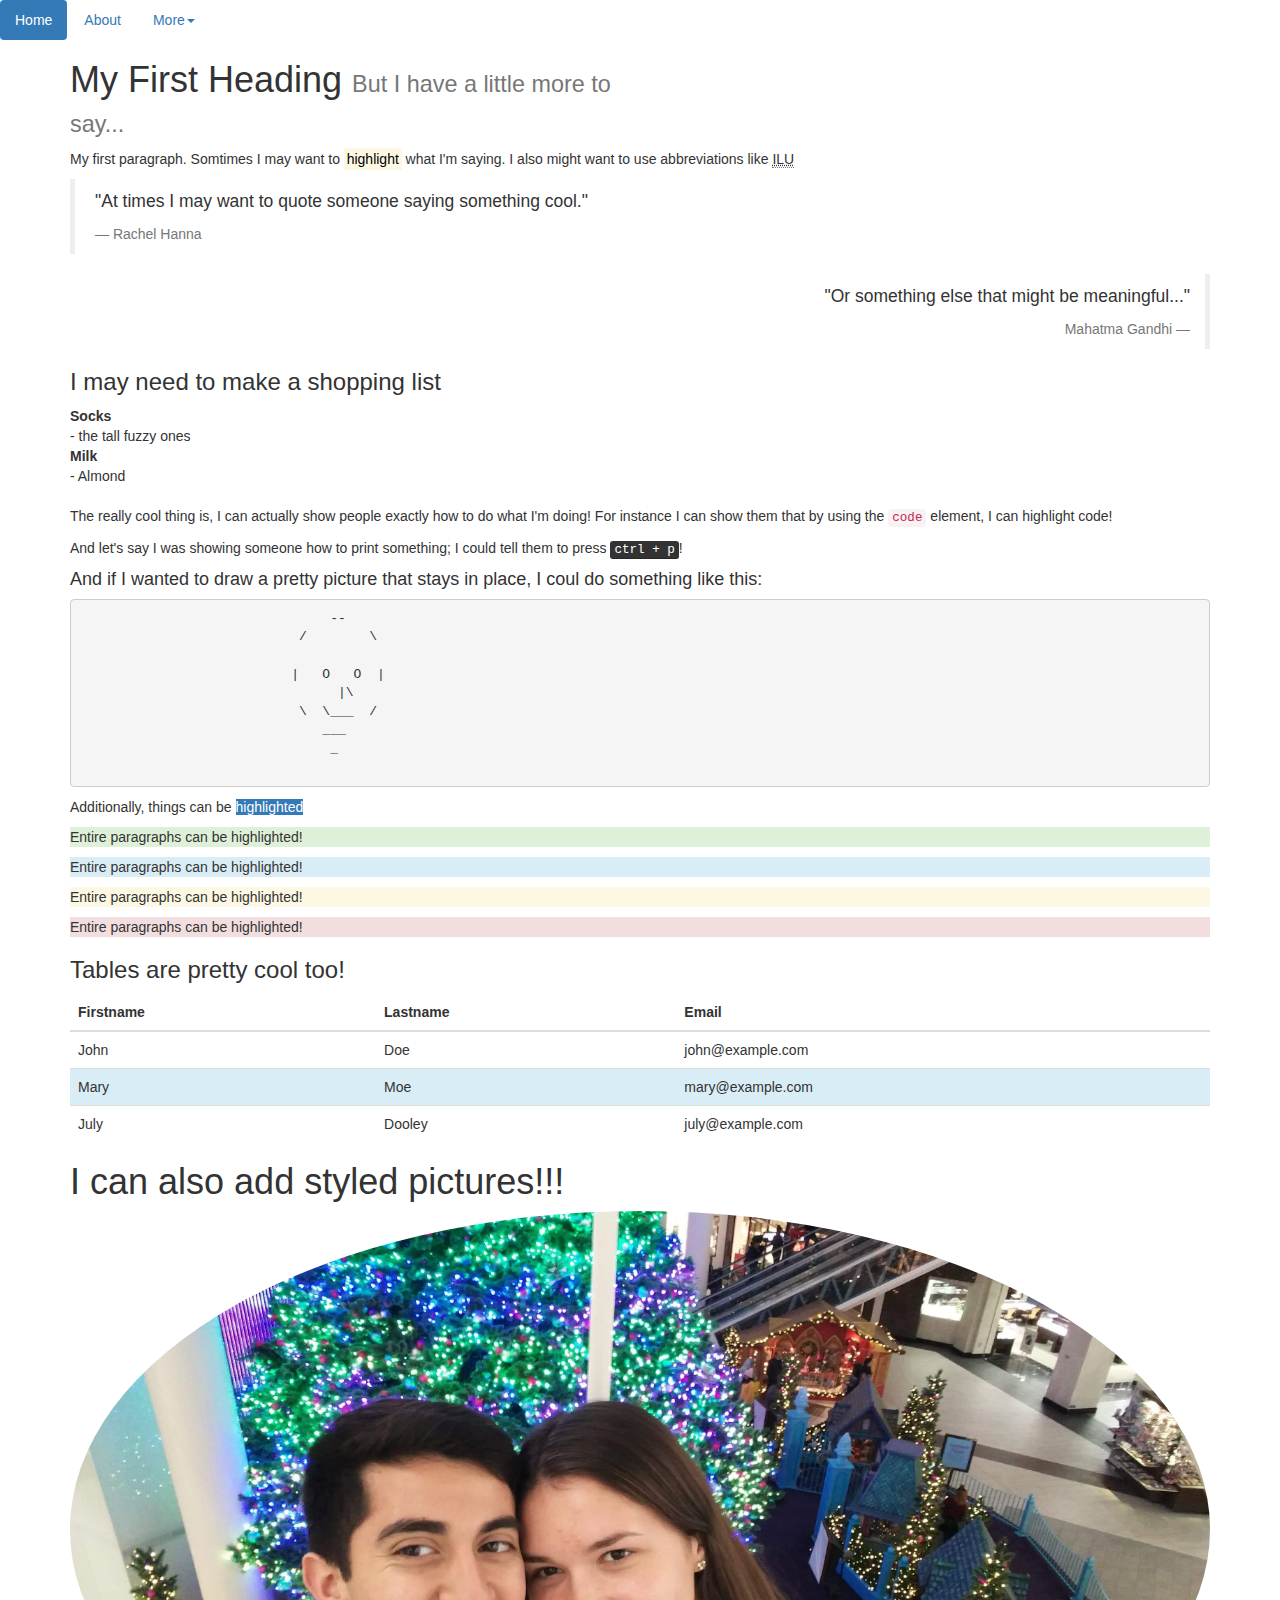
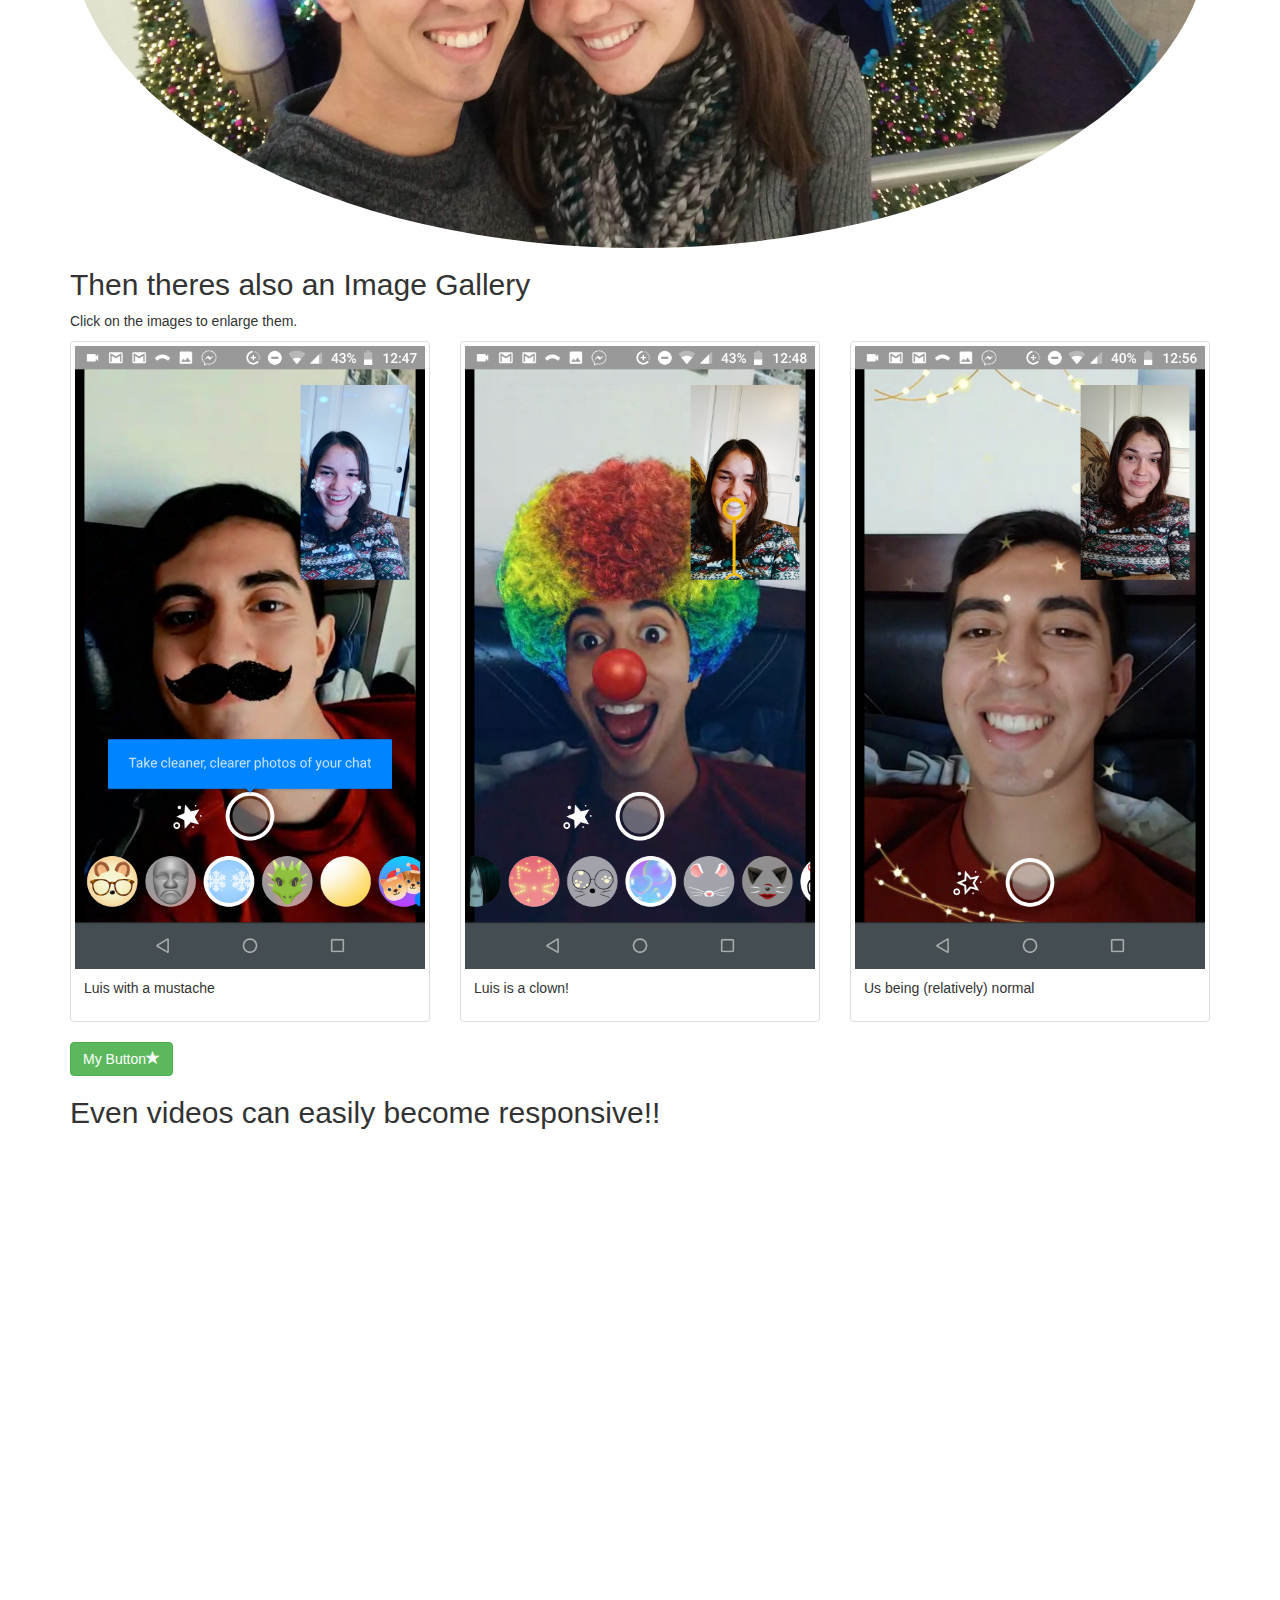
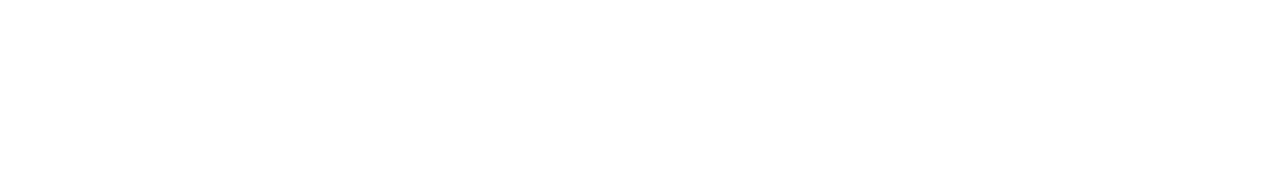
<file: bootstrapPractice.html>
<!DOCTYPE html>
<html>
    <head>
        <meta name="viewport" content="width=device-width, initial-scale=1">
    <link rel="stylesheet" href="https://maxcdn.bootstrapcdn.com/bootstrap/3.3.7/css/bootstrap.min.css">
    <script src="https://ajax.googleapis.com/ajax/libs/jquery/3.3.1/jquery.min.js"></script>
    <script src="https://maxcdn.bootstrapcdn.com/bootstrap/3.3.7/js/bootstrap.min.js"></script>
    </head>
    <body>
        <ul class="nav nav-pills">
            <li class="active"><a href="index.html">Home</a></li>
            <li><a href="index.html">About</a></li>
            <li class="dropdown">
                <a class="dropdown-toggle" data-toggle="dropdown" href="#">More<span class="caret"></span></a>
                <ul class="dropdown-menu">
                    <li>2018</li>
                    <li>2017</li>
                    <li>2016</li>
                </ul>
            </li>
        </ul>
        <div class="container">
            <div class="row">
                <div class="col-sm-6">
                    <h1>My First Heading <small>But I have a little more to say...</small></h1>
                </div>
                <div class="col-sm-6 col-md-12">
                    <p>My first paragraph. Somtimes I may want to <mark>highlight</mark> what I'm saying. I also might want to use abbreviations like <abbr title="I Love You">ILU</abbr></p>
                    <blockquote>
                        <p>"At times I may want to quote someone saying something cool."</p>
                        <footer>Rachel Hanna</footer>
                    </blockquote>
                    <blockquote class="blockquote-reverse">
                        <p>"Or something else that might be meaningful..."</p>
                        <footer>Mahatma Gandhi</footer>
                    </blockquote>
                    <h3>I may need to make a shopping list</h3>
                    <dl>
                        <dt>Socks</dt>
                        <dd>- the tall fuzzy ones</dd>
                        <dt>Milk</dt>
                        <dd>- Almond</dd>
                    </dl>
                    <p>The really cool thing is, I can actually show people exactly how to do what I'm doing! For instance I can show them that by using the <code>code</code> element, I can highlight code!</p>
                    <p>And let's say I was showing someone how to print something; I could tell them to press <kbd>ctrl + p</kbd>!</p>
                    <h4>And if I wanted to draw a pretty picture that stays in place, I coul do something like this:</h4>
                    <pre>
                                --
                            /        \
                            
                           |   O   O  |
                                 |\
                            \  \___  /
                               ___
                                _
                    </pre>
                    <p>Additionally, things can be <span class="bg-primary">highlighted</span></p>
                    <p class="bg-success">Entire paragraphs can be highlighted!</p>
                    <p class="bg-info">Entire paragraphs can be highlighted!</p>
                    <p class="bg-warning">Entire paragraphs can be highlighted!</p>
                    <p class="bg-danger">Entire paragraphs can be highlighted!</p>
                    <h3>Tables are pretty cool too!</h3>
                    <table class="table table-hover table-responsive">
                        <thead>
                          <tr>
                            <th>Firstname</th>
                            <th>Lastname</th>
                            <th>Email</th>
                          </tr>
                        </thead>
                        <tbody>
                          <tr>
                            <td>John</td>
                            <td>Doe</td>
                            <td>john@example.com</td>
                          </tr>
                          <tr class="info">
                            <td>Mary</td>
                            <td>Moe</td>
                            <td>mary@example.com</td>
                          </tr>
                          <tr>
                            <td>July</td>
                            <td>Dooley</td>
                            <td>july@example.com</td>
                          </tr>
                        </tbody>
                      </table>
                    
                    <h1>I can also add styled pictures!!!</h1>
                    <img src="received_267380280789852.jpeg" class="img-responsive img-circle" alt="Rachel and Luis">
                    <h2>Then theres also an Image Gallery</h2>
                      <p>Click on the images to enlarge them.</p>
                      <div class="row">
                        <div class="col-md-4">
                          <div class="thumbnail">
                            <a href="Screenshot_20181224-124720.png" target="_blank">
                              <img src="Screenshot_20181224-124720.png" alt="Us" style="width:100%">
                              <div class="caption">
                                <p>Luis with a mustache</p>
                              </div>
                            </a>
                          </div>
                        </div>
                        <div class="col-md-4">
                          <div class="thumbnail">
                            <a href="Screenshot_20181224-124857.png" target="_blank">
                              <img src="Screenshot_20181224-124857.png" alt="Us" style="width:100%">
                              <div class="caption">
                                <p>Luis is a clown!</p>
                              </div>
                            </a>
                          </div>
                        </div>
                        <div class="col-md-4">
                          <div class="thumbnail">
                            <a href="Screenshot_20181224-125628.png" target="_blank">
                              <img src="Screenshot_20181224-125628.png" alt="Us" style="width:100%">
                              <div class="caption">
                                <p>Us being (relatively) normal</p>
                              </div>
                            </a>
                          </div>
                        </div>
                      </div>
                    <button type="button" class="btn btn-success">My Button<span class="glyphicon glyphicon-star"></span></button>
                    <h2>Even videos can easily become responsive!!</h2>
                    <div class="embed-responsive embed-responsive-16by9">
                      <iframe class="embed-responsive-item" src="https://www.youtube.com/embed/oGyPcuwQpGI"></iframe>
                    </div>
                </div>
            </div>
        </div>

       
    </body>
</html>
</file>
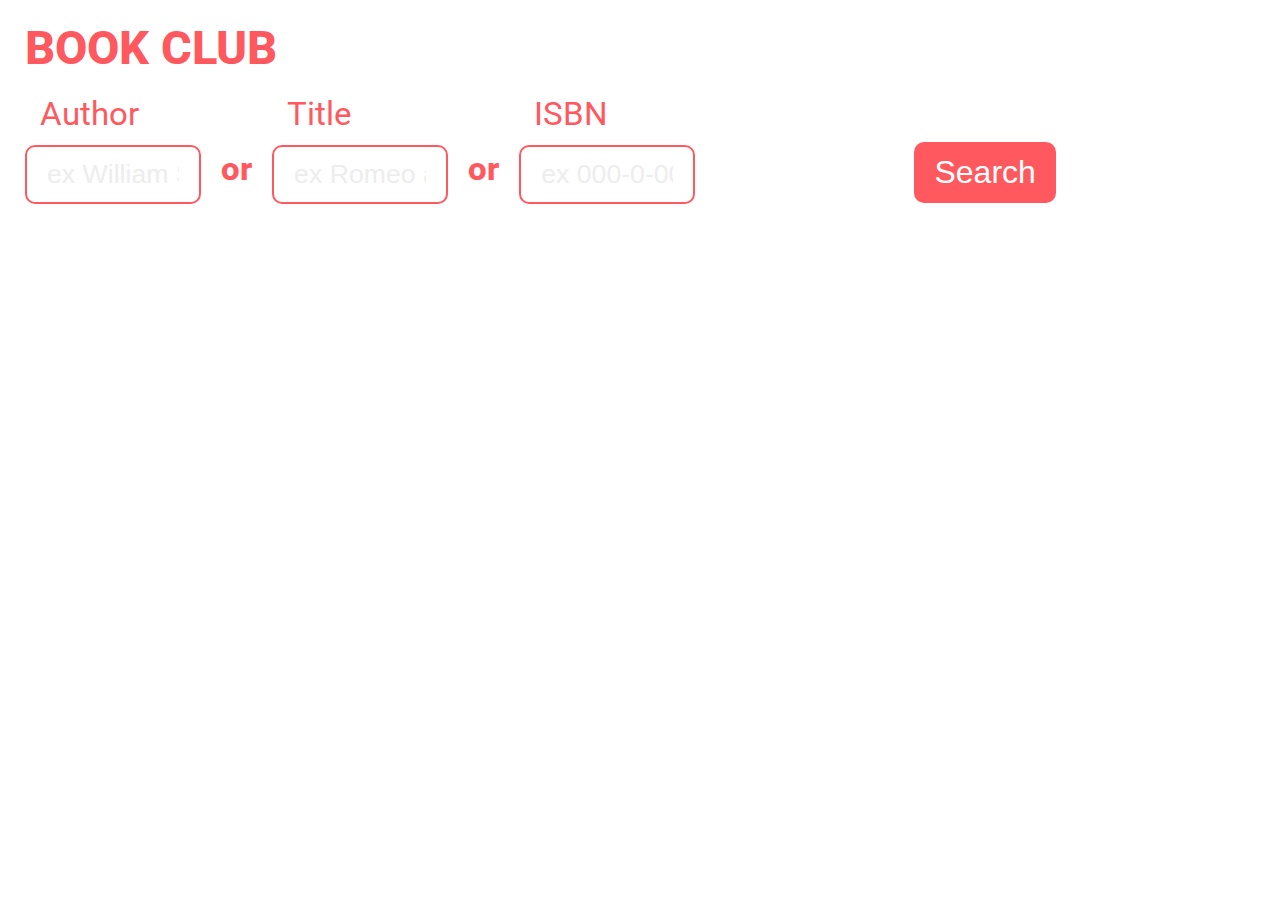
<file: bookclub/bookclub.html>
<!doctype HTML>
<html>
<head>
<title>Make a Book List</title>
<meta charset="UTF-8">
<meta name="viewport" content="width=device-width">
<link rel="stylesheet" type="text/css" href="reset.css">
<link rel="stylesheet" type="text/css" href="splash.css" id="splash">
<link href="https://fonts.googleapis.com/css?family=Montserrat:400,700" rel="stylesheet"> 
<link href="https://fonts.googleapis.com/css?family=Roboto:300,400,700" rel="stylesheet">
</head>

<body>
    
<div id="overlay">
    <button class="exit" onclick="off()">X</button>
    <div id="contentBox">
    </div>
</div>

<header>
    <h1>BOOK CLUB</h1>
    <div id="input">
        <div class="info">
             <h3 class="inputInfo">Author</h3>
             <input id="author" placeholder="ex William Shakespeare">
        </div>
        
        <h3 class="inputOr">or</h3>
       
        <div class="info">
            <h3 class="inputInfo">Title</h3>
            <input id="title" placeholder="ex Romeo and Juliet">
        </div>
        
        <h3 class="inputOr">or</h3>

        <div class="info">
            <h3 class="inputInfo">ISBN</h3>
            <input id="isbn" placeholder="ex 000-0-00-000000-0"> 
        </div>
            <div class="buttonBox"> 
                <button id="search1" onclick="newRequest()">Search</button>
            </div>
    </div>
    <div id="searchIcon">
        <button onclick="searchScreen()" id="hourglassButton">
            <img src="search.png" id="hourglass">
        </button>
    </div>
    

</header>


<main>

    <div id="bookDisplay">
        
        
    </div>

</main>

<!-- The Javascript for this page -->
<script src="bookclub.js"> </script>

<!-- The JSONp request -->
<script id="dummy"></script>  

</body>
</html>
</file>
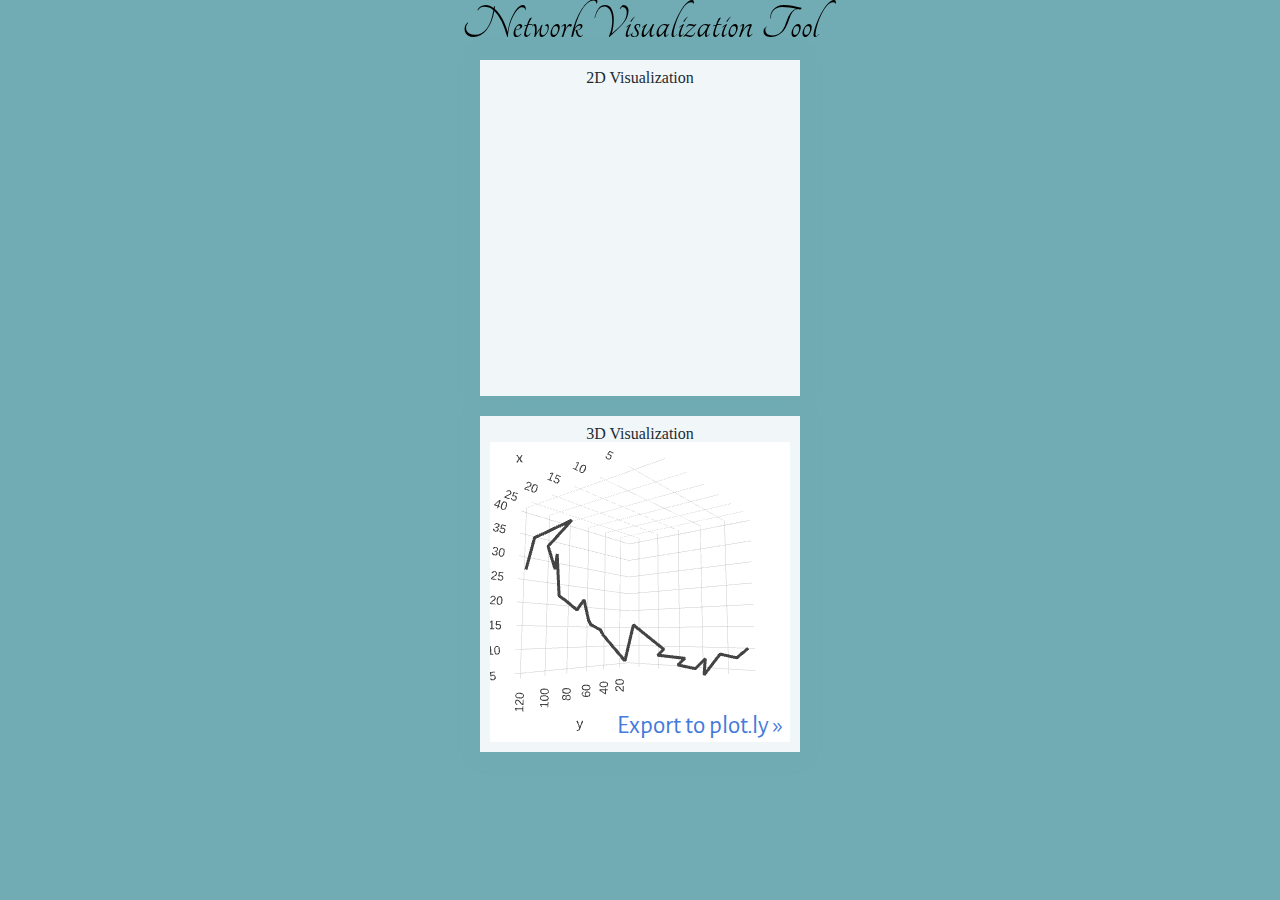
<file: Documents/Honors Contract Files/honors.html>
<!doctype html>
<html>

<head>
    <title>Network Visualization</title>
    <meta name="description" content="A network visualization tool using D3">
    <meta name="author" content="RACHEL HANNA">
    <meta name="theme-color" content="#71abb3">
    <link rel="stylesheet" type="text/css" href="../../CSS/reset.css">
    <link rel="stylesheet" type="text/css" href="../../CSS/main.css">
    <link rel="shortcut icon" type="image/png" href="icons8-biotech-24.png"/>
    <meta name="viewport" content="width=device-width,initial-scale=1.0">
    <link href="https://fonts.googleapis.com/css?family=Alex+Brush|Barlow+Semi+Condensed:200i,400,700|Cookie|Dancing+Script:700|Fira+Sans+Extra+Condensed:200i,400,700|Fredericka+the+Great|Great+Vibes|Kaushan+Script|Noto+Serif+KR:200,400,700|Overpass:200i,400,700|Pragati+Narrow:400,700|Tangerine:700" rel="stylesheet">
    <link href="https://fonts.googleapis.com/css?family=Aguafina+Script|Alex+Brush|Allura|Amatic+SC|Bilbo+Swash+Caps|Great+Vibes|Herr+Von+Muellerhoff|Italianno|Miss+Fajardose|Mr+De+Haviland|Parisienne|Pinyon+Script|Rouge+Script|Sacramento|Tangerine:700" rel="stylesheet">
    <link href="https://fonts.googleapis.com/css?family=Alegreya+Sans|Open+Sans+Condensed:300|PT+Sans+Narrow|Yanone+Kaffeesatz" rel="stylesheet">
</head>
    
<body id="vis">
    <main>
        <h1 id="netVis">Network Visualization Tool</h1>
        <div class="projBlockCol"><h2>2D Visualization</h2><svg width="300" height="300"></svg></div>
        <div class="projBlockCol"><h2>3D Visualization</h2><div id="6fb9c35f-9b0e-417f-8faf-d74314819181" style="width: 300px; height: 300px;" class="plotly-graph-div"></div></div>
    </main>
      

    
<script src="https://d3js.org/d3.v4.min.js"></script>
<script>

var svg = d3.select("svg"),
    margin = {top: 20, right: 20, bottom: 30, left: 50},
    width = +svg.attr("width") - margin.left - margin.right,
    height = +svg.attr("height") - margin.top - margin.bottom,
    g = svg.append("g").attr("transform", "translate(" + margin.left + "," + margin.top + ")");


var x = d3.scaleLinear()
    .rangeRound([0, width]);

var y = d3.scaleLinear()
    .rangeRound([height, 0]);

// new code

var line = d3.line()
    .x(function(d) { return x(d.x); })
    .y(function(d) { return y(d.y); });

d3.tsv("nums2d.tsv", function(d) {
  d.x = +d.x;
  d.y = +d.y;
  return d;
}, function(error, data) {
  if (error) throw error;

  x.domain(d3.extent(data, function(d) { return d.x; }));
  y.domain(d3.extent(data, function(d) { return d.y; }));

  g.append("g")
      .attr("transform", "translate(0," + height + ")")
      .call(d3.axisBottom(x))
    //.select(".domain")
      //.remove();

  g.append("g")
      .call(d3.axisLeft(y))
    .append("text")
      .attr("fill", "#000")
      .attr("transform", "rotate(-90)")
      .attr("y", 6)
      .attr("dy", "0.71em")
      .attr("text-anchor", "end")
      .text("Price ($)");

  g.append("path")
      .datum(data)
      .attr("fill", "none")
      .attr("stroke", "steelblue")
      .attr("stroke-linejoin", "round")
      .attr("stroke-linecap", "round")
      .attr("stroke-width", 5)
      .attr("d", line);
});

</script>
    <script src="Plot%201.js"></script>
    
        <script type="text/javascript">
            (function(){
                window.PLOTLYENV={'BASE_URL': 'https://plot.ly'};

                var gd = document.getElementById('6fb9c35f-9b0e-417f-8faf-d74314819181')
                var resizeDebounce = null;

                function resizePlot() {
                    var bb = gd.getBoundingClientRect();
                    Plotly.relayout(gd, {
                        width: bb.width,
                        height: bb.height
                    });
                }

                

                
                Plotly.plot(gd, {
                    data: [{"opacity": 1, "zsrc": "rjoyhanna:0:284d4c", "ysrc": "rjoyhanna:0:6cf43e", "xsrc": "rjoyhanna:0:c2a958", "mode": "lines", "y": ["11", "22", "39", "54", "44", "50", "65", "49", "75", "62", "89", "92", "107", "105", "109", "107", "107", "109", "110", "111", "113", "112", "110", "113", "89", "118", "121"], "x": ["1", "2", "3", "4", "5", "6", "7", "8", "9", "10", "11", "12", "13", "14", "15", "16", "17", "18", "19", "20", "21", "22", "23", "24", "25", "26", "27"], "line": {"reversescale": false, "width": 6, "color": [], "colorsrc": "rjoyhanna:0:f30332"}, "z": ["10", "8", "9", "5", "8", "6", "7", "8", "9", "10", "15", "8", "13", "14", "15", "16", "20", "18", "19", "20", "21", "30", "27", "32", "40", "34", "27"], "type": "scatter3d"}],
                    layout: {"width": 300, "margin": {"r": 0, "b": 0, "l": 0, "t": 0}, "scene": {"camera": {"eye": {"y": 1.6984975366160227, "x": -1.3191269987629306, "z": -0.2500201576753502}, "up": {"y": 0, "x": 0, "z": 1}, "center": {"y": 0, "x": 0, "z": 0}}, "aspectratio": {"y": 1, "x": 1, "z": 1}, "aspectmode": "auto"}, "height": 300},
                    frames: [],
                    config: {"mapboxAccessToken": "pk.eyJ1IjoiY2hyaWRkeXAiLCJhIjoiY2lxMnVvdm5iMDA4dnhsbTQ5aHJzcGs0MyJ9.X9o_rzNLNesDxdra4neC_A", "linkText": "Export to plot.ly", "showLink": true}
                });
                
           }());
        </script>
    </body>
</html>
</file>
<file: bookclub/splash.css>
body {
	/*min-height: 100vh;  /* need this line to 
					tell body to fill viewport */
	font-family: 'Roboto', sans-serif;
	background-color: white;
	display: flex;
	flex-direction: column;
    padding: 25px;
     }

header {
    text-align: center;
    color: #FF595F;
    font-style: light;
    padding-bottom: 60px;
}

.info{
    display: flex;
    flex-direction: column;
    position: relative;
    top: -15px;
}


h1 {
   font-size: 30pt;
   font-weight: 800;
}

h2{
    font-size: 20pt;
    font-weight: 400;
    text-align: left;
}

h3{
    font-size: 20pt;
    font-weight: 400;
    text-align: left;
}

h4{
	font-family: 'Roboto', sans-serif;
    font-size: 20pt;
    font-weight: 800;
    padding-bottom: 15px;
}

h5{
    font-size: 20pt;
    padding-bottom: 25px;
}

h6{
    font-size: 10pt;
}

#contentText{
    padding-left: 20px;
    max-width: 40%;
    overflow: scroll;
}


main {
     flex: 1 0 auto;  /* the sticky footer trick without the footer */
    padding-left: 0px;
    height: auto;
}

.inputInfo{
    color: #FF595F;
    padding-left: 15px;
    padding-bottom: 15px;
}

#input {
    flex-direction: column;
    display: flex;
    padding: none;
    margin-top: 40px;
    
}

.inputOr{
    color: #FF595F;
    font-weight: 800;
    text-align: center;
    padding-top: 10px;
}


input {
	border-style: solid;
	border-radius: 10px;
    border-color: #FF595F;
	font-size: 20pt;
    width: 100%;
    padding: 12px 20px;
    margin: none;
    box-sizing: border-box;
}

input::placeholder{
    color: #EDEDED;
}

button {
    width: 100%;
    font-size: xx-large;
    color: white;
    background-color: #FF595F;
    border-radius: 10px;
    padding: 12px 20px;
    box-sizing: border-box;
    margin-top: 15%;
    border: none;
}

.arrow{
    width: auto;
    color: white;
    background-color: transparent;
    border-color: white;
    border: solid;
    height: 40px;
    width: 60px;
    padding: 1px 1px;
    position: fixed;
    top: 50%;
    z-index: 10;
}

.exit{
    width: auto;
    color: white;
    background-color: transparent;
    border-color: white;
    border: solid;
    border-radius: 40px;
    margin-top: none;
    padding: 0px 7px;
    position: fixed;
    left: unset;
    right: 20px;
    top: 20px;
}

.left {
    left: 20px;
}

.right{
    left: unset;
    right: 20px;
}

p {
	font-size: medium;
	margin: 10px;
}

/*
#FF595F
#EDEDED
white
*/

#overlay {
    position: fixed; /* Sit on top of the page content */
    display: none; /* Hidden by default */
    width: 100%; /* Full width (cover the whole page) */
    height: 100%; /* Full height (cover the whole page) */
    top: 0; 
    left: 0;
    right: 0;
    bottom: 0;
    background-color: rgba(0,0,0,0.5); /* Black background with opacity */
    z-index: 2; /* Specify a stack order in case you're using a different order for other elements */
    cursor: pointer; /* Add a pointer on hover */
}

br{
    display: block;
}

#contentBox{
    margin: auto;
    padding: 20px;
    background-color: white;
    width: auto;
    max-height: 34%;
    max-width: 60%;
    display: none;
}

.errorMessage{
    display: block;
    text-align: center;
    margin: auto;
    padding: 20px;
    color: white;
}

#hourglassButton{
    display: none;
}

@media only screen and (min-width: 800px) {
    
    .info{
        display: flex;
        flex-direction: row;
    }
    
    header{
        text-align: left;
    }
    
    h1{
        font-size: 35pt;
    }
    
    h2{
        font-size: 30pt;
    }
    
    h3{
        font-size: 25pt;
    }
    
    main{
        padding-left: 100px;
        display: flex;
        flex-direction: column;
        align-items: left;
    }
    
    #input {
        flex-direction: row;
        display: flex;
    }
    
    #messageOk{
        height: 50px;
    }
    
    .info{
        flex-direction: column;
    }
    
    .buttonBox{
        text-align: center;
        width: 100%;
        padding: 0;
        margin: 0;
    }
    
    #search1{
        margin-left: 120px;
    }
    
    button {
        width: auto;
        font-size: xx-large;
        margin-top: 30px;
        position: relative;
        left: -50px;
    }
    
    .inputInfo{
        flex: 1 1 100%;
    }

    .inputOr{
        flex: 1 1 auto;
        padding-top: 40px;
        padding-left: 20px;
        padding-right: 20px;
    }
}
</file>
<file: CSS/main.css>
html, body{
	height: 100%;
    background-color: #71abb3;
}

body {
    background-color: white;
    background-image: url(../Images/jonathan-knepper-402511-unsplash.jpg);
    background-size: cover;
    background-repeat: no-repeat;
    max-width: 100%;
    background-position: 100%;
    display: flex;
    flex-direction: column;
    align-items: center;
    flex: 1 0 auto;
    margin: 0px;
}

#vis {
    background-image: none;
    background-color: #71abb3;
    justify-content: center;
}

#netVis {
    margin: 0px;
}

h1, p, a, ul {
/*    font-family: 'Noto Serif KR', sans-serif;*/
    font-size: 25px;
/*
    
    font-family: 'Open Sans Condensed', sans-serif;
font-family: 'PT Sans Narrow', sans-serif;
font-family: 'Yanone Kaffeesatz', sans-serif;
*/
font-family: 'Alegreya Sans', sans-serif;
}

h1 {
    font-size: 50px;
    font-family: 'Tangerine', cursive;
    margin-top: 15px;
/*    font-family: 'Miss Fajardose', cursive;*/
/*font-family: 'Amatic SC', cursive;*/
/*font-family: 'Sacramento', cursive;*/
/*font-family: 'Allura', cursive;*/
}

#Title {
    margin-top: 200px;
}

header {
    flex-shrink: 0;
}

main {
    flex: 1 0 auto;
    display: flex;
    flex-direction: column;
    align-items: center;
}

footer {
    flex-shrink: 0;
    width: 100%;
    max-width: 100%;
    background-color: #1d2a33;
    margin: 5px;
    margin-bottom: 0px;
}

.iconsBox2 img {
    max-height: 40px;
}

.iconsBox img {
    display: block;
    max-width: 100%;
    cursor: pointer;
}

.webBlock {
    background-color: rgb(255, 255, 255, 90%);
    display: flex;
    flex-direction: row;
    padding: 10px;
    box-shadow: 0px 0px 15px #71abb3;
    margin: 10px;
    margin-right: 30px;
    margin-left: 30px;
    color: #1d2a33;
}

ul {
  list-style-type: square;
    font-size: 15px;
    margin-left: 15px;
}

.projBlock, .projBlockCol {
    background-color: rgb(255, 255, 255, 90%);
    display: flex;
    flex-direction: row;
    padding: 10px;
    box-shadow: 0px 0px 15px #71abb3;
    margin: 10px;
    margin-right: 30px;
    margin-left: 30px;
    color: #1d2a33;
}

.projBlockCol {
    flex-direction: column;
    align-items: center;
}

.projBlock a {
    color: #71abb3;
    text-decoration: underline;
}

.projBlock a:hover {
    color: #1d2a33;
}

.projBlock:hover, .projBlockCol:hover {
    background-color: rgb(255,255,255);
    box-shadow: 0px 0px 15px black;
}

#stretch, .stretch {
    display: flex;
    flex-direction: column;
    align-items: stretch;
}

#websites {
    display: flex;
    flex-direction: column;
}

#index {
    min-width: 100%;
}

.avatar {
    width:128px;
    height: 128px;
    margin: 5px;
    margin-top: 40px;
    border: 5px solid #71abb3;
    border-radius: 500px;
    -webkit-border-radius: 500px;
    -moz-border-radius: 500px;
}

.webBlock:hover {
    background-color: rgb(255,255,255);
    box-shadow: 0px 0px 15px black;
}

.webinfo h2, .webinfo p{
    font-size: 15px;
    margin: 0px;
}

#index h2 {
    font-size: 25px;
}

#index p, #index ul, #index a {
    font-size: 16px;
}

.webimg {
    width: 30px;
    height: 30px;
    margin-right: 10px;
}

main a {
    text-decoration: none;
}

#contactBox {
    max-width: 100%;
    margin: 10px;
    display: flex;
    align-items: center;
    justify-content: center;
}
i {
    padding-right: 10px;
    padding-top: 0px;
    padding-bottom: 0px;
    margin-top: 0px;
    margin-top: 0px;
    color: #71abb3;
}

iframe {
    margin: 25px;
    align-content: center;
}

b {
    text-decoration: underline;
}

i:hover {
    color: white;
}

#contactBoxHover {
    position: absolute;
    bottom: 0px;
    width: 100%;
    display: flex;
    align-items: center;
    justify-content: center;
}
/* NEWWWWWWWW */

#openMenuIcon, #closeMenuIcon {
    position: absolute;
    left: 10px;
    top: 10px;
    width: 40px;
}

#navbar {
    position: absolute;
    top: 0px;
    left: 0px;
    width: 100%;
    z-index: 100;
    flex: 0 1 auto;
    display: flex;
	flex-direction: column;
	align-items: center;
    justify-content: center;
    padding: 0px 0px;
    transition: top .3s;
    background-color: #71abb3;
    top: -100%;
    box-shadow: 0px 0px 15px black;
}

#closeMenuIcon {
    display: none;
    z-index: 101;
}

#navbar a {
	color: white;
    text-decoration: none;
    text-align: center;
    font-weight: 400;
    padding: 5px 0px;
}

#Email {
    background: url("../Images/Icons/sprite.png") no-repeat;
    width: 40px;
    height: 40px;
    display: inline-block;
    background-position: 0px -40px;
}

#Email:hover {
    background-position: 0px 0px;
}

#Phone {
    background: url("../Images/Icons/sprite.png") no-repeat;
    width: 40px;
    height: 40px;
    display: inline-block;
    background-position: 0px -78px;
}

#Phone:hover {
    background-position: 0px -120px;
}

#LinkedIn {
    background: url("../Images/Icons/sprite.png") no-repeat;
    width: 40px;
    height: 40px;
    display: inline-block;
    background-position: 0px -160px;
}

#LinkedIn:hover {
    background-position: 0px -200px;
}

.noHoverIcons {
    visibility: hidden;
}

#navbar a:hover, #navbar a.active {
    font-weight: 700;
    text-shadow: 1px 1px 5px black;
}

#navbarDesk {
    display: none;
}

@media screen and (min-width: 700px) {
    header {
        top: 0px;
        display: flex;
    }
    
    #openMenuIcon {
        display: none;
    }
    
    #navbarDesk {
        width: 100%;
        flex: 0 1 auto;
        display: flex;
        padding: 0px 0px;
        box-shadow: 0px 0px 15px black;
    }
    
    #navbarDesk a {
        color: black;
        text-decoration: none;
        text-align: center;
        font-weight: 400;
        padding: 5px 20px;
    }
    
    #navbarDesk a:hover {
        background-color: white;
        text-shadow: 1px 1px 5px #71abb3;
    }
    
    #navbarDesk a.active {
        background-color: white;
        border-bottom: solid #71abb3;
        text-shadow: 1px 1px 5px #71abb3;
    }
    
    #websites {
        flex-direction: row;
    }
    
    #stretch {
        max-width: 80%;
    }
    
    /* RESIZE ALL FONTS FOR DESKTOP*/
    
/*
    h2 {
        font-size: 35px;
    }
    
    #home h1{
        font-size: 30px;
    }
    
    #home p {
        font-size: 20px;
    }
    
    #contactus h1 {
        font-size: 25px;
    }
    
    #navbar a {
        font-size: 25px;
    }
    
    #navbar2 a {
        font-size: 25px;
    }
*/
}

@media screen and (min-width: 700px) {
    #stretch {
        max-width: 60%;
    }
}
</file>
